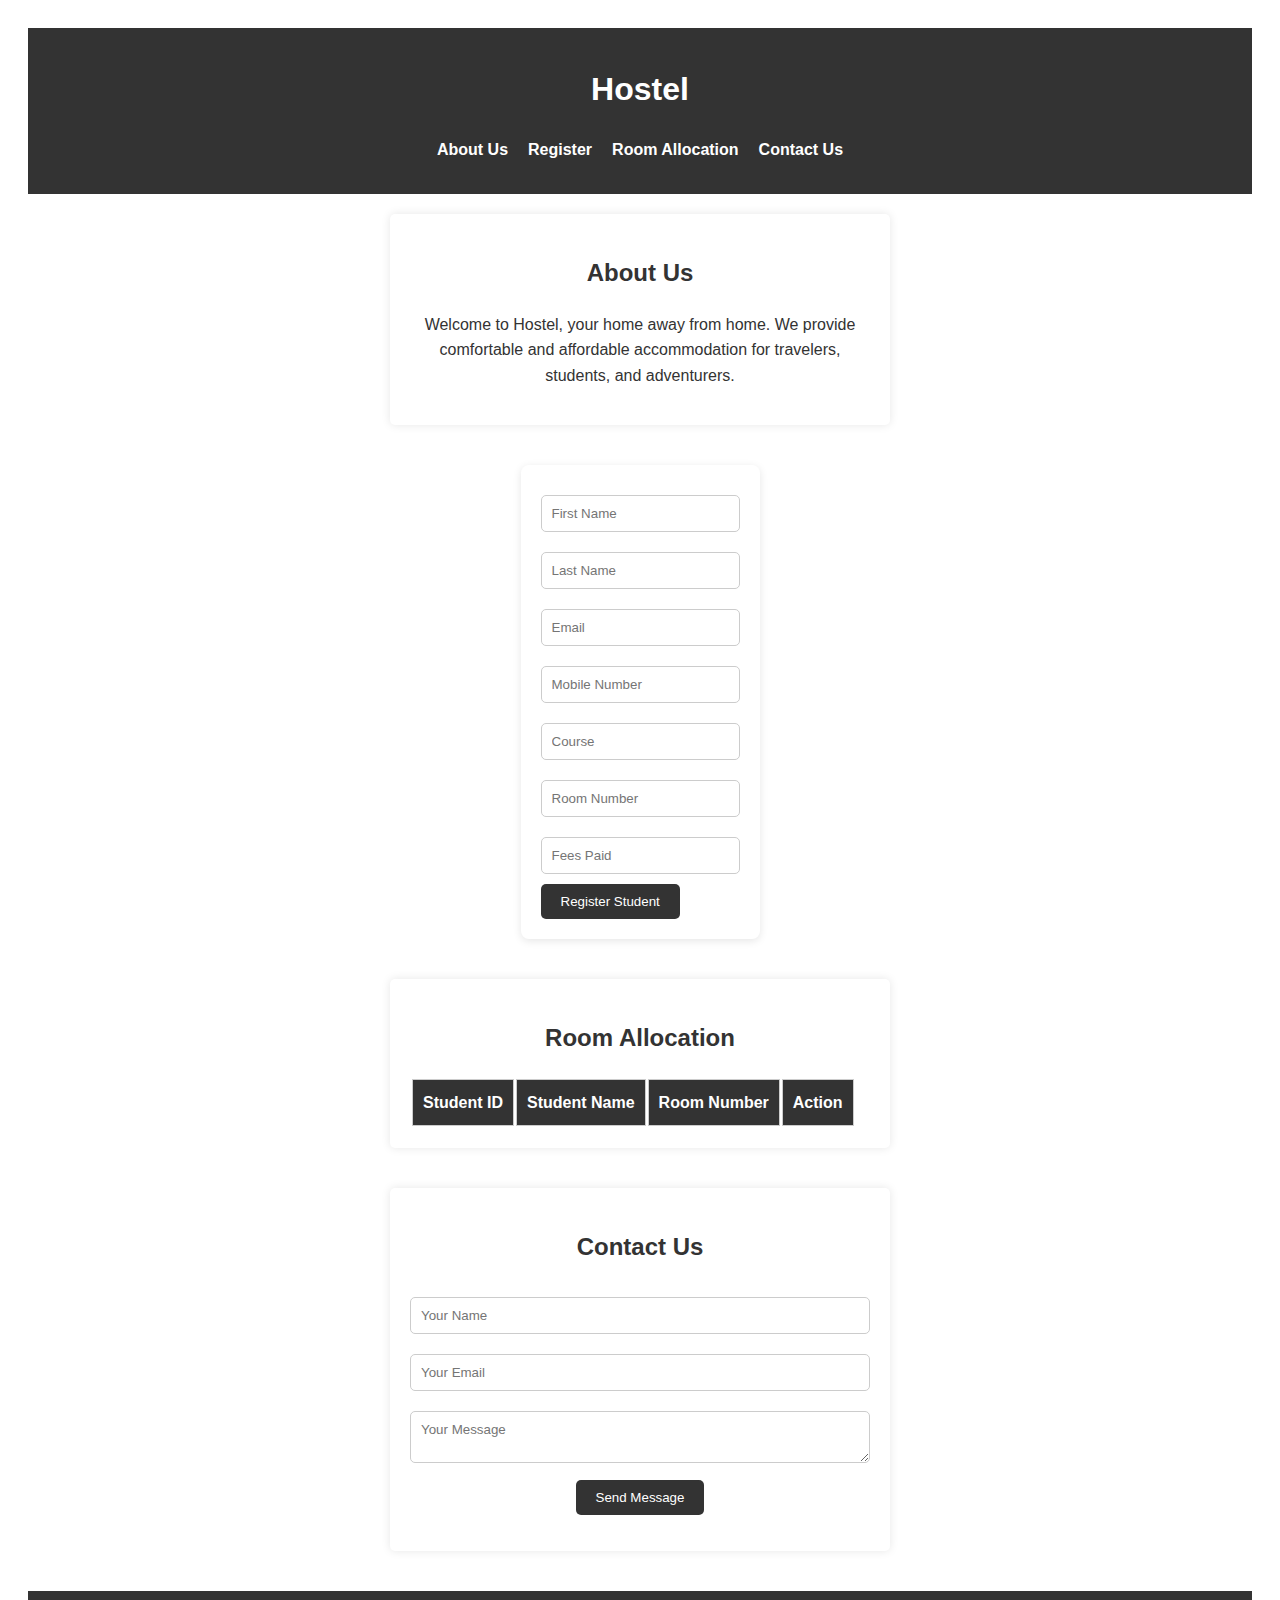
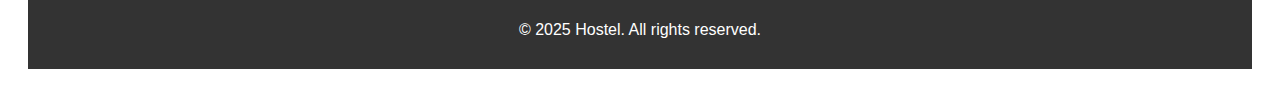
<file: HostelDemo/src/main/webapp/index.html>
<!DOCTYPE html>
<html>
<head>
    <title>Hostel</title>
    <link rel="stylesheet" href="styles.css">
</head>
<body>
    <header>
        <h1>Hostel</h1>
        <nav>
            <ul>
                <li><a href="#about">About Us</a></li>
                <li><a href="#register">Register</a></li>
                <li><a href="#allocation">Room Allocation</a></li>
                <li><a href="#contact">Contact Us</a></li>
            </ul>
        </nav>
    </header>

    <section id="about">
        <h2>About Us</h2>
        <p>Welcome to Hostel, your home away from home. 
        We provide comfortable and affordable accommodation for travelers, students, and adventurers.</p>
    </section>
<form id="register" action="/HostelDemo/hostel_students" method="post" class="form-container">
    <input type="text" id="firstName" name="firstName" placeholder="First Name" required><br>
    <input type="text" id="lastName" name="lastName" placeholder="Last Name" required><br>
    <input type="email" id="email" name="email" placeholder="Email" required><br>
    <input type="text" id="mobileNumber" name="mobileNumber" placeholder="Mobile Number" required><br>
    <input type="text" id="course" name="course" placeholder="Course" required><br>
    <input type="text" id="roomNumber" name="roomNumber" placeholder="Room Number" required><br>
    <input type="text" id="feesPaid" name="feesPaid" placeholder="Fees Paid" required><br>
    <button type="submit">Register Student</button>
</form>

    <section id="allocation">
    <h2>Room Allocation</h2>
    <table id="allocationTable">
        <thead>
            <tr>
                <th>Student ID</th>
                <th>Student Name</th>
                <th>Room Number</th>
                <th>Action</th>
            </tr>
        </thead>
        <tbody id="allocationList"></tbody>
    </table>
</section>
    <section id="contact">
        <h2>Contact Us</h2>
        <form id="contactForm">
            <input type="text" id="name" placeholder="Your Name" required><br>
            <input type="email" id="email" placeholder="Your Email" required><br>
            <textarea id="message" placeholder="Your Message" required></textarea><br>
            <button type="submit">Send Message</button>
        </form>
        <p id="response"></p>
    </section>

    <footer>
        <p>&copy; 2025 Hostel. All rights reserved.</p>
    </footer>

    <script src="script.js"></script>
</body>
</html>
</file>
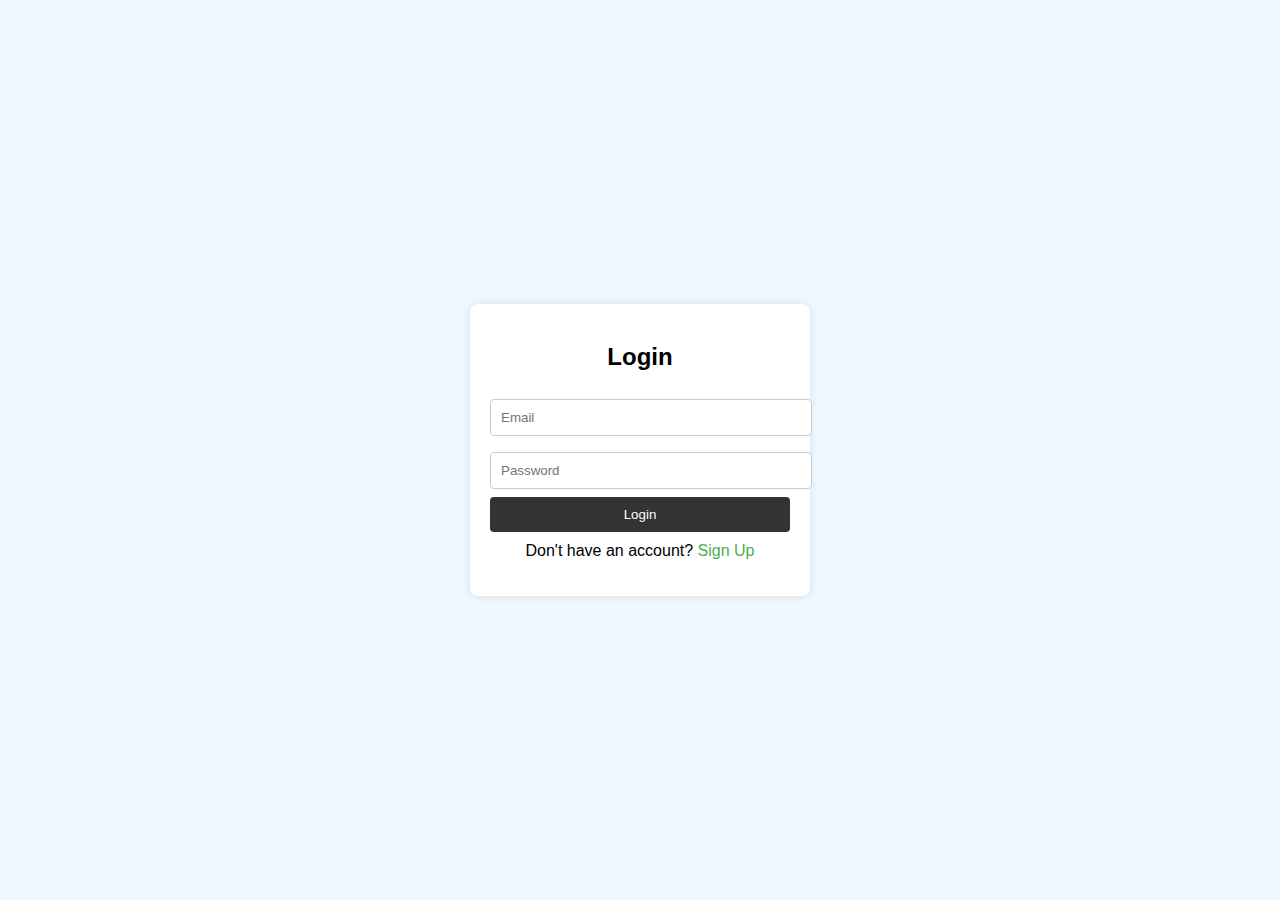
<file: HostelDemo/src/main/webapp/login.html>
<!DOCTYPE html>
<html>
<head>
    <title>Login - Hostel Management</title>
    <link rel="stylesheet" href="login.css">
</head>
<body>
    <form id="loginForm" action="login" method="post">
        <h2>Login</h2>
        <input type="email" name="email" placeholder="Email" required><br>
        <input type="password" name="password" placeholder="Password" required><br>
        <button type="submit">Login</button>
        <p>Don't have an account? <a href="signup.html">Sign Up</a></p>
    </form>
</body>
</html>
</file>
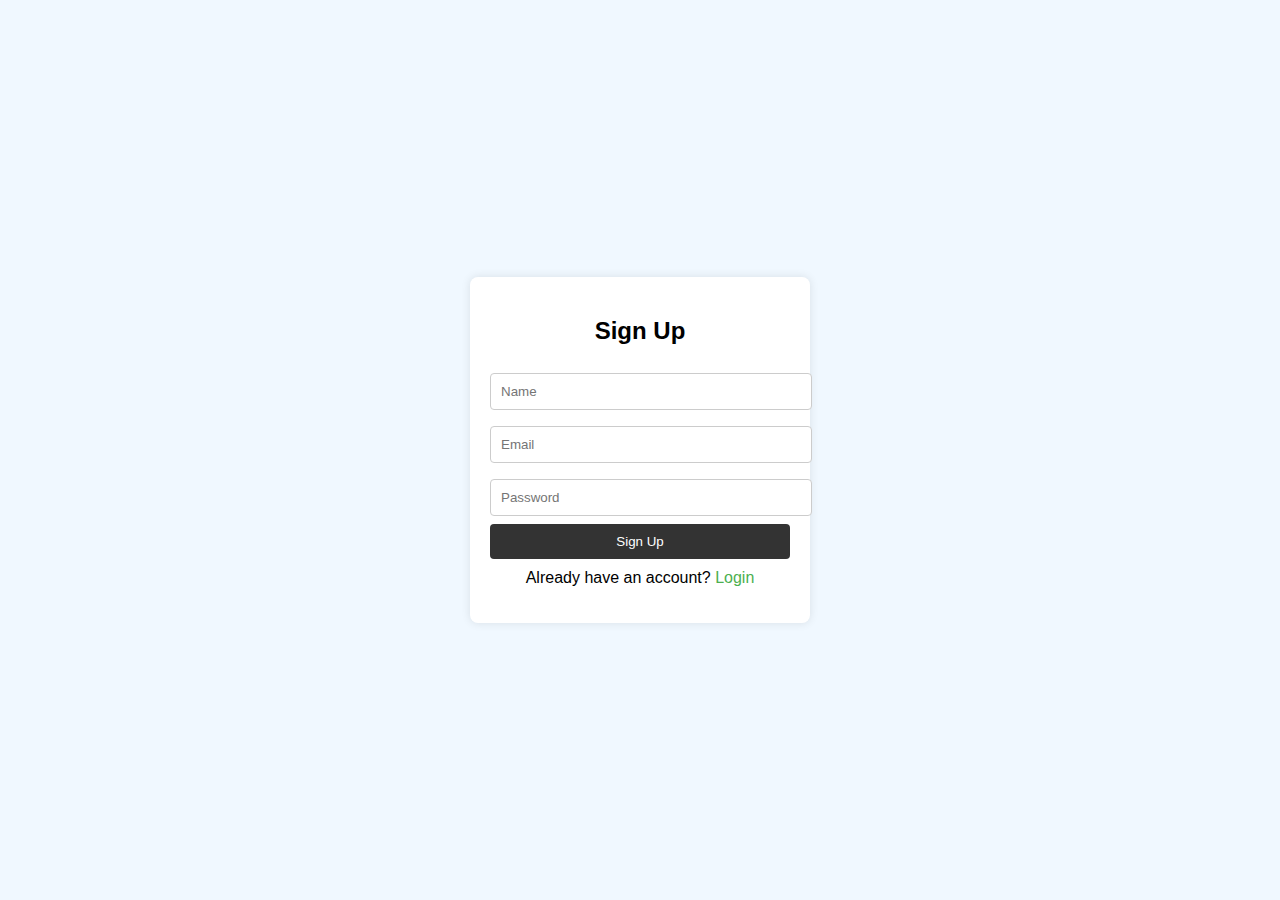
<file: HostelDemo/src/main/webapp/signup.html>
<!DOCTYPE html>
<html>
<head>
   <link rel="stylesheet" href="login.css">
</head>
<body>
    <form id="signupForm" action="signup" method="post">
        <h2>Sign Up</h2>
        <input type="text" name="name" placeholder="Name" required><br>
        <input type="email" name="email" placeholder="Email" required><br>
        <input type="password" name="password" placeholder="Password" required><br>
        <button type="submit">Sign Up</button>
        <p>Already have an account? <a href="login.html">Login</a></p>
    </form>
</body>
</html>
</file>
<file: HostelDemo/src/main/webapp/styles.css>
* {
    margin: 100;
    padding: 0;
    box-sizing: border-box;
    font-family: Arial, sans-serif;
}

body {
    line-height: 1.6;
    background-size: cover;
    background-repeat: no-repeat;
    background-position: center;
    color: #333;
    display: flex;
    flex-direction: column;
    align-items: center;
    justify-content: center;
    min-height: 100vh;
    padding: 20px;
}
#register {
    background-color: #fff;
    padding: 20px;
    margin: 20px auto;
    max-width: 400px;
    border-radius: 8px;
    box-shadow: 0 2px 8px rgba(0, 0, 0, 0.1);
}
header {
    background: #333;
    color: #fff;
    padding: 15px 0;
    text-align: center;
    width: 100%;
}

nav ul {
    list-style: none;
    display: flex;
    justify-content: center;
    gap: 20px;
    margin-top: 10px;
}

nav a {
    color: #fff;
    text-decoration: none;
    font-weight: bold;
}

section {
    background: #fff;
    padding: 20px;
    margin: 20px 0;
    border-radius: 5px;
    box-shadow: 0 0 10px rgba(0, 0, 0, 0.1);
    width: 90%;
    max-width: 500px;
    text-align: center;
}

form input,
form textarea {
    width: 100%;
    padding: 10px;
    margin: 10px 0;
    border: 1px solid #ccc;
    border-radius: 5px;
}

form button {
    background: #333;
    color: #fff;
    padding: 10px 20px;
    border: none;
    cursor: pointer;
    border-radius: 5px;
    transition: background 0.3s;
}

form button:hover {
    background: #555;
}

footer {
    text-align: center;
    padding: 10px 0;
    background: #333;
    color: #fff;
    margin-top: 20px;
    width: 100%;
}
th, td {
    border: 1px solid #ccc;
    padding: 10px;
    text-align: center;
}

th {
    background-color: #333;
    color: white;
}

tr:nth-child(even) {
    background-color: #f9f9f9;
}

tr:hover {
    background-color: #f1f1f1;
}
</file>
<file: HostelDemo/src/main/webapp/login.css>
body {
    font-family: Arial, sans-serif;
    background-color: #f0f8ff;
    display: flex;
    justify-content: center;
    align-items: center;
    height: 100vh;
    margin: 0;
}

form {
    background-color: white;
    padding: 20px;
    border-radius: 8px;
    box-shadow: 0 0 10px rgba(0,0,0,0.1);
    width: 300px;
}

h2 {
    text-align: center;
    margin-bottom: 20px;
}

input[type="text"],
input[type="email"],
input[type="password"] {
    width: 100%;
    padding: 10px;
    margin: 8px 0;
    border: 1px solid #ccc;
    border-radius: 4px;
}

button {
    width: 100%;
    padding: 10px;
    background-color: #333;
    color: white;
    border: none;
    border-radius: 4px;
    cursor: pointer;
}

button:hover {
    background-color: #333;
}

p {
    text-align: center;
    margin-top: 10px;
}

a {
    color: #4CAF50;
    text-decoration: none;
}

a:hover {
    text-decoration: underline;
}
</file>
